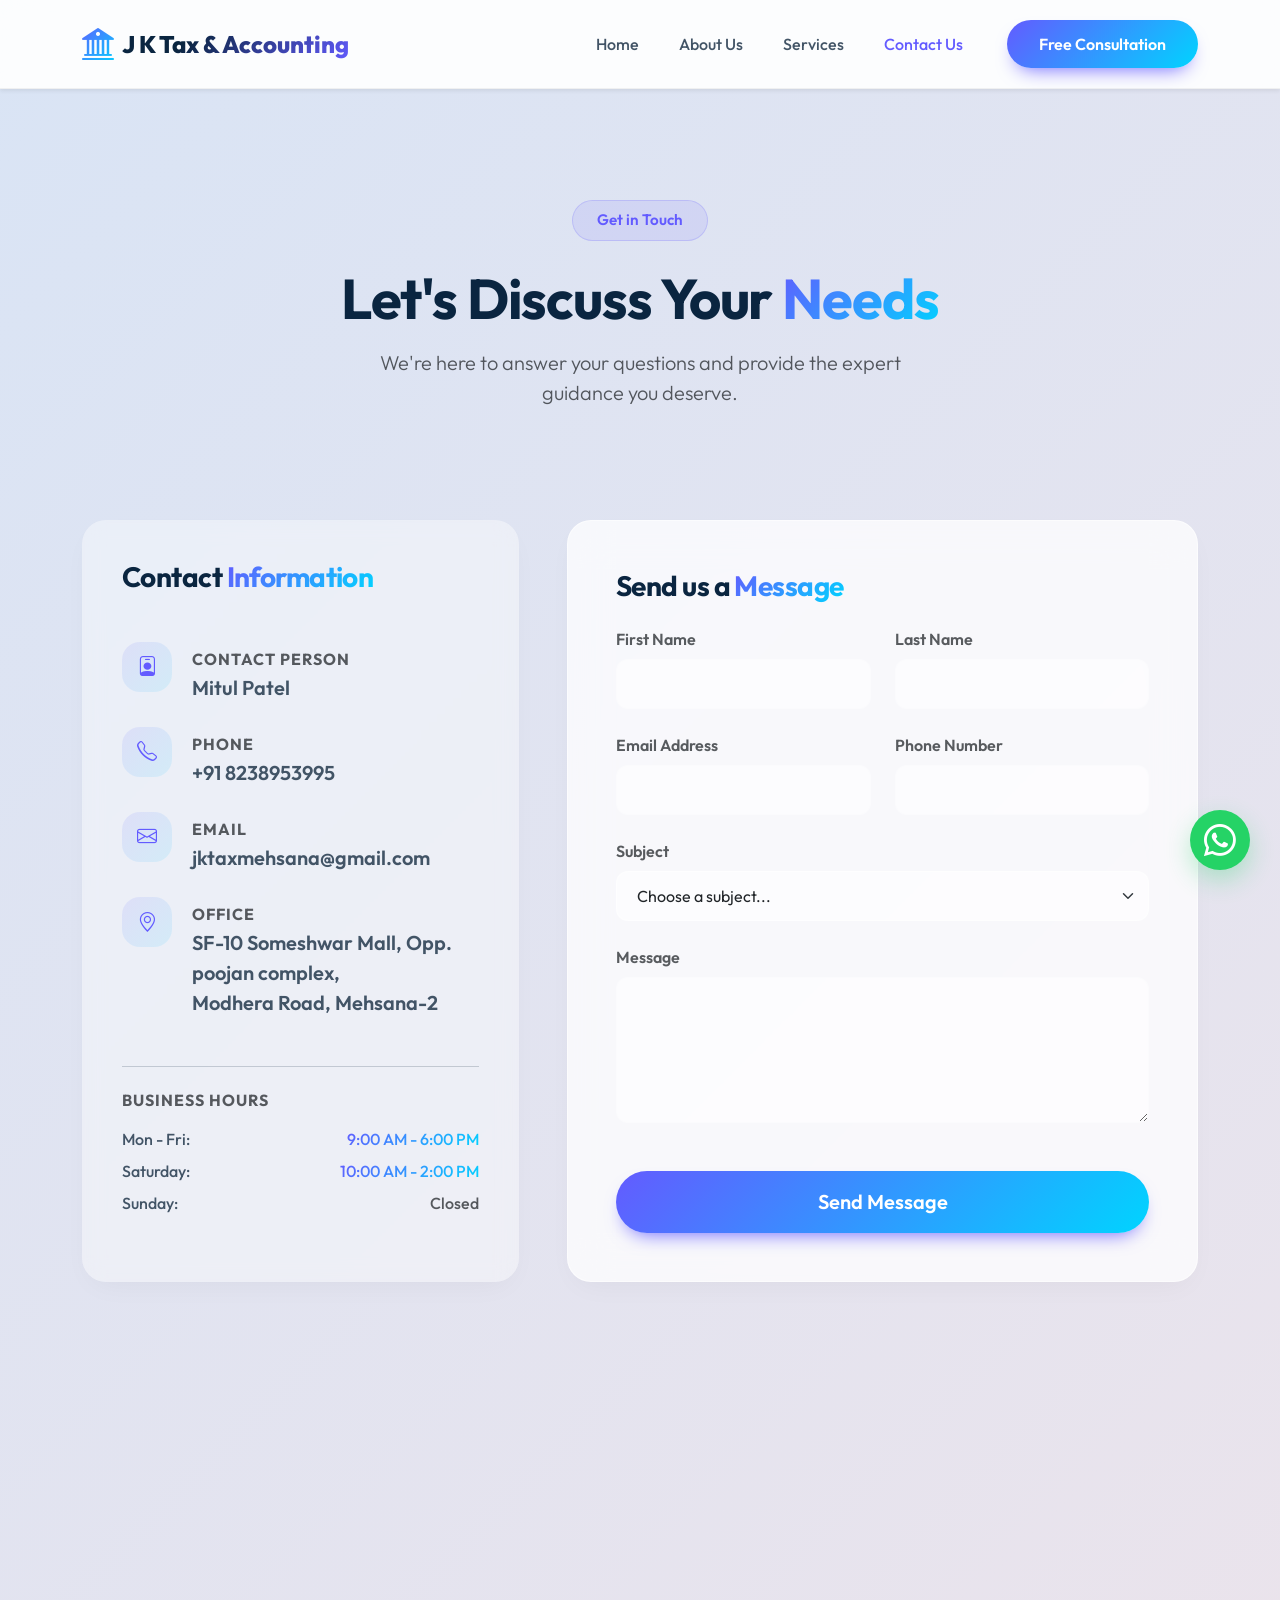
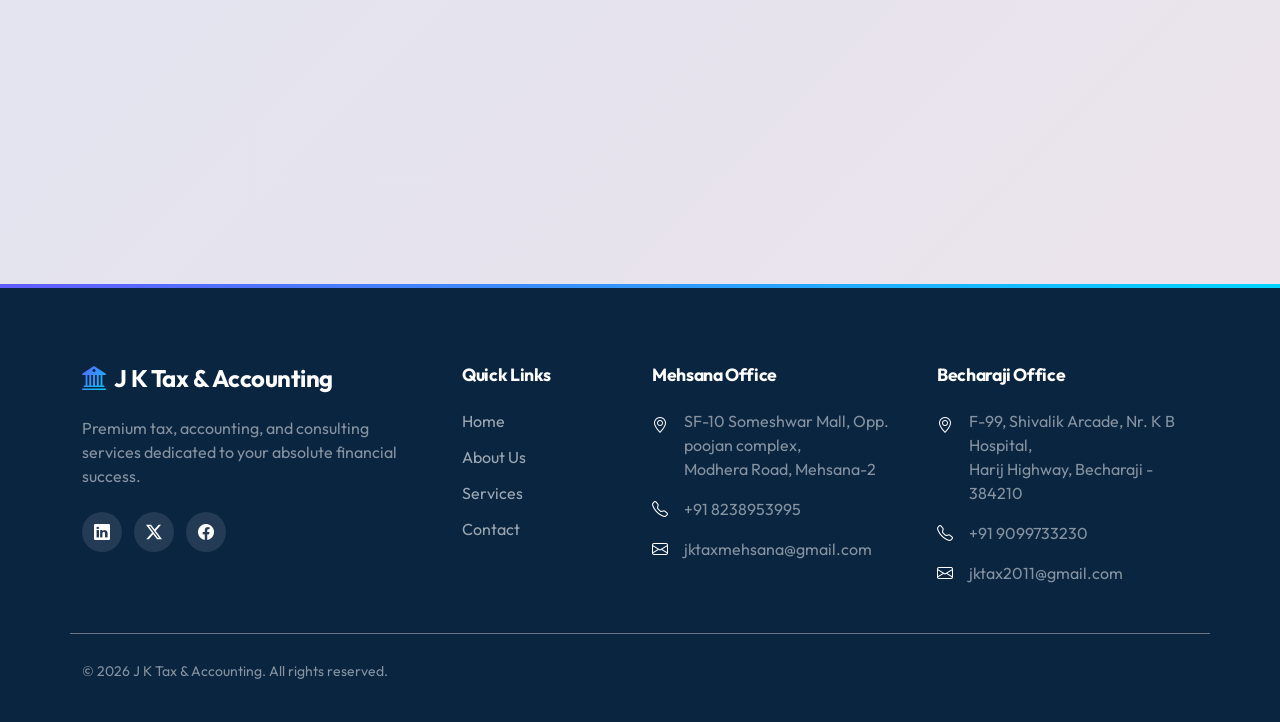
<file: contact.html>
<!DOCTYPE html>
<html lang="en">

<head>
    <meta charset="UTF-8">
    <meta name="viewport" content="width=device-width, initial-scale=1.0">
    <title>Contact Us | J K Tax & Accounting</title>
    <link href="https://unpkg.com/aos@2.3.1/dist/aos.css" rel="stylesheet">
    <link href="https://cdn.jsdelivr.net/npm/bootstrap@5.3.2/dist/css/bootstrap.min.css" rel="stylesheet">
    <link href="https://cdn.jsdelivr.net/npm/bootstrap-icons@1.11.1/font/bootstrap-icons.css" rel="stylesheet">
    <link href="css/style.css?v=1.0.3" rel="stylesheet">
</head>

<body>

    <!-- Navbar -->
    <nav class="navbar navbar-expand-lg fixed-top shadow-sm">
        <div class="container">
            <a class="navbar-brand d-flex align-items-center" href="index.html">
                <i class="bi bi-bank2 text-gradient me-2 fs-2"></i>
                <span>J K Tax & Accounting</span>
            </a>
            <button class="navbar-toggler border-0" type="button" data-bs-toggle="collapse" data-bs-target="#navbarNav">
                <span class="navbar-toggler-icon"></span>
            </button>
            <div class="collapse navbar-collapse" id="navbarNav">
                <ul class="navbar-nav ms-auto align-items-lg-center">
                    <li class="nav-item"><a class="nav-link" href="index.html">Home</a></li>
                    <li class="nav-item"><a class="nav-link" href="about.html">About Us</a></li>
                    <li class="nav-item"><a class="nav-link" href="services.html">Services</a></li>
                    <li class="nav-item"><a class="nav-link active" href="contact.html">Contact Us</a></li>
                    <li class="nav-item ms-lg-4 mt-3 mt-lg-0">
                        <a class="btn btn-premium" href="contact.html">Free Consultation</a>
                    </li>
                </ul>
            </div>
        </div>
    </nav>

    <!-- Page Header -->
    <section class="hero-section text-center pb-0">
        <div class="container" data-aos="fade-up">
            <div class="hero-badge">Get in Touch</div>
            <h1 class="display-4 fw-bold mb-3">Let's Discuss Your <span class="text-gradient">Needs</span></h1>
            <p class="lead text-muted mx-auto" style="max-width: 600px;">We're here to answer your questions and provide
                the expert guidance you deserve.</p>
        </div>
    </section>

    <!-- Contact Section -->
    <section class="py-5">
        <div class="container py-5">
            <div class="row g-5 align-items-stretch">

                <!-- Contact Info -->
                <div class="col-lg-5" data-aos="fade-right">
                    <div class="premium-card bg-light-premium border-0 h-100">
                        <h3 class="fw-bold mb-5">Contact <span class="text-gradient">Information</span></h3>

                        <div class="d-flex align-items-start mb-4">
                            <div class="icon-box flex-shrink-0"
                                style="width: 50px; height: 50px; font-size: 20px; margin-bottom: 0; margin-right: 20px;">
                                <i class="bi bi-person-badge"></i>
                            </div>
                            <div class="mt-2">
                                <h6 class="fw-bold mb-1 text-uppercase text-muted" style="letter-spacing: 1px;">Contact
                                    Person</h6>
                                <p class="fs-5 fw-semibold mb-0">Mitul Patel</p>
                            </div>
                        </div>

                        <div class="d-flex align-items-start mb-4">
                            <div class="icon-box flex-shrink-0"
                                style="width: 50px; height: 50px; font-size: 20px; margin-bottom: 0; margin-right: 20px;">
                                <i class="bi bi-telephone"></i>
                            </div>
                            <div class="mt-2">
                                <h6 class="fw-bold mb-1 text-uppercase text-muted" style="letter-spacing: 1px;">Phone
                                </h6>
                                <p class="fs-5 fw-semibold mb-0">+91 8238953995</p>
                            </div>
                        </div>

                        <div class="d-flex align-items-start mb-4">
                            <div class="icon-box flex-shrink-0"
                                style="width: 50px; height: 50px; font-size: 20px; margin-bottom: 0; margin-right: 20px;">
                                <i class="bi bi-envelope"></i>
                            </div>
                            <div class="mt-2">
                                <h6 class="fw-bold mb-1 text-uppercase text-muted" style="letter-spacing: 1px;">Email
                                </h6>
                                <p class="fs-5 fw-semibold mb-0">jktaxmehsana@gmail.com</p>
                            </div>
                        </div>

                        <div class="d-flex align-items-start mb-5">
                            <div class="icon-box flex-shrink-0"
                                style="width: 50px; height: 50px; font-size: 20px; margin-bottom: 0; margin-right: 20px;">
                                <i class="bi bi-geo-alt"></i>
                            </div>
                            <div class="mt-2">
                                <h6 class="fw-bold mb-1 text-uppercase text-muted" style="letter-spacing: 1px;">Office
                                </h6>
                                <p class="fs-5 fw-semibold mb-0">SF-10 Someshwar Mall, Opp. poojan complex,<br>Modhera Road, Mehsana-2</p>
                            </div>
                        </div>

                        <hr class="mb-4 opacity-10">
                        <h6 class="fw-bold text-uppercase text-muted mb-3" style="letter-spacing: 1px;">Business Hours
                        </h6>
                        <ul class="list-unstyled fw-medium">
                            <li class="mb-2 d-flex justify-content-between"><span>Mon - Fri:</span> <span
                                    class="text-gradient">9:00 AM - 6:00 PM</span></li>
                            <li class="mb-2 d-flex justify-content-between"><span>Saturday:</span> <span
                                    class="text-gradient">10:00 AM - 2:00 PM</span></li>
                            <li class="d-flex justify-content-between"><span>Sunday:</span> <span
                                    class="text-muted">Closed</span></li>
                        </ul>
                    </div>
                </div>

                <!-- Contact Form -->
                <div class="col-lg-7" data-aos="fade-left" data-aos-delay="200">
                    <div class="premium-card h-100 p-lg-5">
                        <h3 class="fw-bold mb-4">Send us a <span class="text-gradient">Message</span></h3>
                        <form action="https://api.web3forms.com/submit" method="POST" class="needs-validation" novalidate>
                            <input type="hidden" name="access_key" value="700f1f40-d3f3-455e-b9c2-bbf3e2dd9e26">
                            <input type="hidden" name="subject" value="New Contact Form Submission - J K Tax">
                            <div class="row g-4">
                                <div class="col-md-6">
                                    <label for="firstName" class="form-label fw-semibold text-muted">First Name</label>
                                    <input type="text" class="form-control" id="firstName" name="First Name" required>
                                    <div class="invalid-feedback">Please enter your first name.</div>
                                </div>
                                <div class="col-md-6">
                                    <label for="lastName" class="form-label fw-semibold text-muted">Last Name</label>
                                    <input type="text" class="form-control" id="lastName" name="Last Name" required>
                                    <div class="invalid-feedback">Please enter your last name.</div>
                                </div>
                                <div class="col-md-6">
                                    <label for="email" class="form-label fw-semibold text-muted">Email Address</label>
                                    <input type="email" class="form-control" id="email" name="Email" required>
                                    <div class="invalid-feedback">Please enter a valid email address.</div>
                                </div>
                                <div class="col-md-6">
                                    <label for="phone" class="form-label fw-semibold text-muted">Phone Number</label>
                                    <input type="tel" class="form-control" id="phone" name="Phone">
                                </div>
                                <div class="col-12">
                                    <label for="subject" class="form-label fw-semibold text-muted">Subject</label>
                                    <select class="form-select" id="subject" name="Subject" required>
                                        <option value="" selected disabled>Choose a subject...</option>
                                        <option value="Tax Preparation">Tax Preparation</option>
                                        <option value="Accounting">Accounting & Bookkeeping</option>
                                        <option value="Consulting">Business Consulting</option>
                                        <option value="Other">Other</option>
                                    </select>
                                    <div class="invalid-feedback">Please select a subject.</div>
                                </div>
                                <div class="col-12">
                                    <label for="message" class="form-label fw-semibold text-muted">Message</label>
                                    <textarea class="form-control" id="message" name="Message" rows="5" required></textarea>
                                    <div class="invalid-feedback">Please enter your message.</div>
                                </div>
                                <div class="col-12 mt-5">
                                    <button type="submit" class="btn btn-premium w-100 py-3 fs-5">Send Message</button>
                                </div>
                            </div>
                        </form>
                    </div>
                </div>

            </div>
        </div>
    </section>

    <!-- Map Section -->
    <section data-aos="fade-up" data-aos-delay="100">
        <!-- Google Map iframe for Someshwar Mall Mehsana -->
        <iframe
            src="https://maps.google.com/maps?q=SF-10%20Someshwar%20Mall,%20Opp.%20poojan%20complex,%20Modhera%20Road,%20Mehsana&t=&z=15&ie=UTF8&iwloc=&output=embed"
            width="100%" height="500" style="border:0;" allowfullscreen="" loading="lazy"
            referrerpolicy="no-referrer-when-downgrade"></iframe>
    </section>

    <!-- Footer -->
    <footer class="footer-premium">
        <div class="container">
            <div class="row gy-5">
                <div class="col-lg-4 pe-lg-4">
                    <h4 class="fw-bold text-white mb-4 d-flex align-items-center">
                        <i class="bi bi-bank2 text-gradient me-2"></i> J K Tax & Accounting
                    </h4>
                    <p class="text-white-50 mb-4">Premium tax, accounting, and consulting services dedicated to your absolute financial success.</p>
                    <div class="d-flex">
                        <a href="#" class="footer-icon"><i class="bi bi-linkedin"></i></a>
                        <a href="#" class="footer-icon"><i class="bi bi-twitter-x"></i></a>
                        <a href="#" class="footer-icon"><i class="bi bi-facebook"></i></a>
                    </div>
                </div>
                <div class="col-lg-2 col-6">
                    <h5>Quick Links</h5>
                    <a href="index.html">Home</a>
                    <a href="about.html">About Us</a>
                    <a href="services.html">Services</a>
                    <a href="contact.html">Contact</a>
                </div>
                <div class="col-lg-3 col-12 mb-4 mb-lg-0">
                    <h5>Mehsana Office</h5>
                    <div class="d-flex mb-3 align-items-start text-white-50">
                        <i class="bi bi-geo-alt me-3 mt-1 text-white"></i>
                        <span>SF-10 Someshwar Mall, Opp. poojan complex,<br>Modhera Road, Mehsana-2</span>
                    </div>
                    <div class="d-flex mb-3 align-items-center text-white-50">
                        <i class="bi bi-telephone me-3 text-white"></i>
                        <span>+91 8238953995</span>
                    </div>
                    <div class="d-flex align-items-center text-white-50">
                        <i class="bi bi-envelope me-3 text-white"></i>
                        <span>jktaxmehsana@gmail.com</span>
                    </div>
                </div>
                <div class="col-lg-3 col-12">
                    <h5>Becharaji Office</h5>
                    <div class="d-flex mb-3 align-items-start text-white-50">
                        <i class="bi bi-geo-alt me-3 mt-1 text-white"></i>
                        <span>F-99, Shivalik Arcade, Nr. K B Hospital,<br>Harij Highway, Becharaji - 384210</span>
                    </div>
                    <div class="d-flex mb-3 align-items-center text-white-50">
                        <i class="bi bi-telephone me-3 text-white"></i>
                        <span>+91 9099733230</span>
                    </div>
                    <div class="d-flex align-items-center text-white-50">
                        <i class="bi bi-envelope me-3 text-white"></i>
                        <span>jktax2011@gmail.com</span>
                    </div>
                </div>
            </div>
            <div class="row mt-5 pt-4 border-top border-secondary">
                <div class="col-md-6 text-center text-md-start text-white-50">
                    <small>&copy; 2026 J K Tax & Accounting. All rights reserved.</small>
                </div>
            </div>
        </div>
    </footer>

    <!-- Floating WhatsApp Button -->
    <a href="https://wa.me/918238953995?text=Hello%20J%20K%20Tax%20%26%20Accounting,%20I%20would%20like%20to%20inquire%20about%20your%20services." class="whatsapp-float" target="_blank" rel="noopener noreferrer" title="Chat on WhatsApp">
        <i class="bi bi-whatsapp"></i>
    </a>

    <!-- Scripts -->
    <script src="https://unpkg.com/aos@2.3.1/dist/aos.js"></script>
    <script src="https://cdn.jsdelivr.net/npm/bootstrap@5.3.2/dist/js/bootstrap.bundle.min.js"></script>
    <script src="js/main.js"></script>
</body>

</html>
</file>
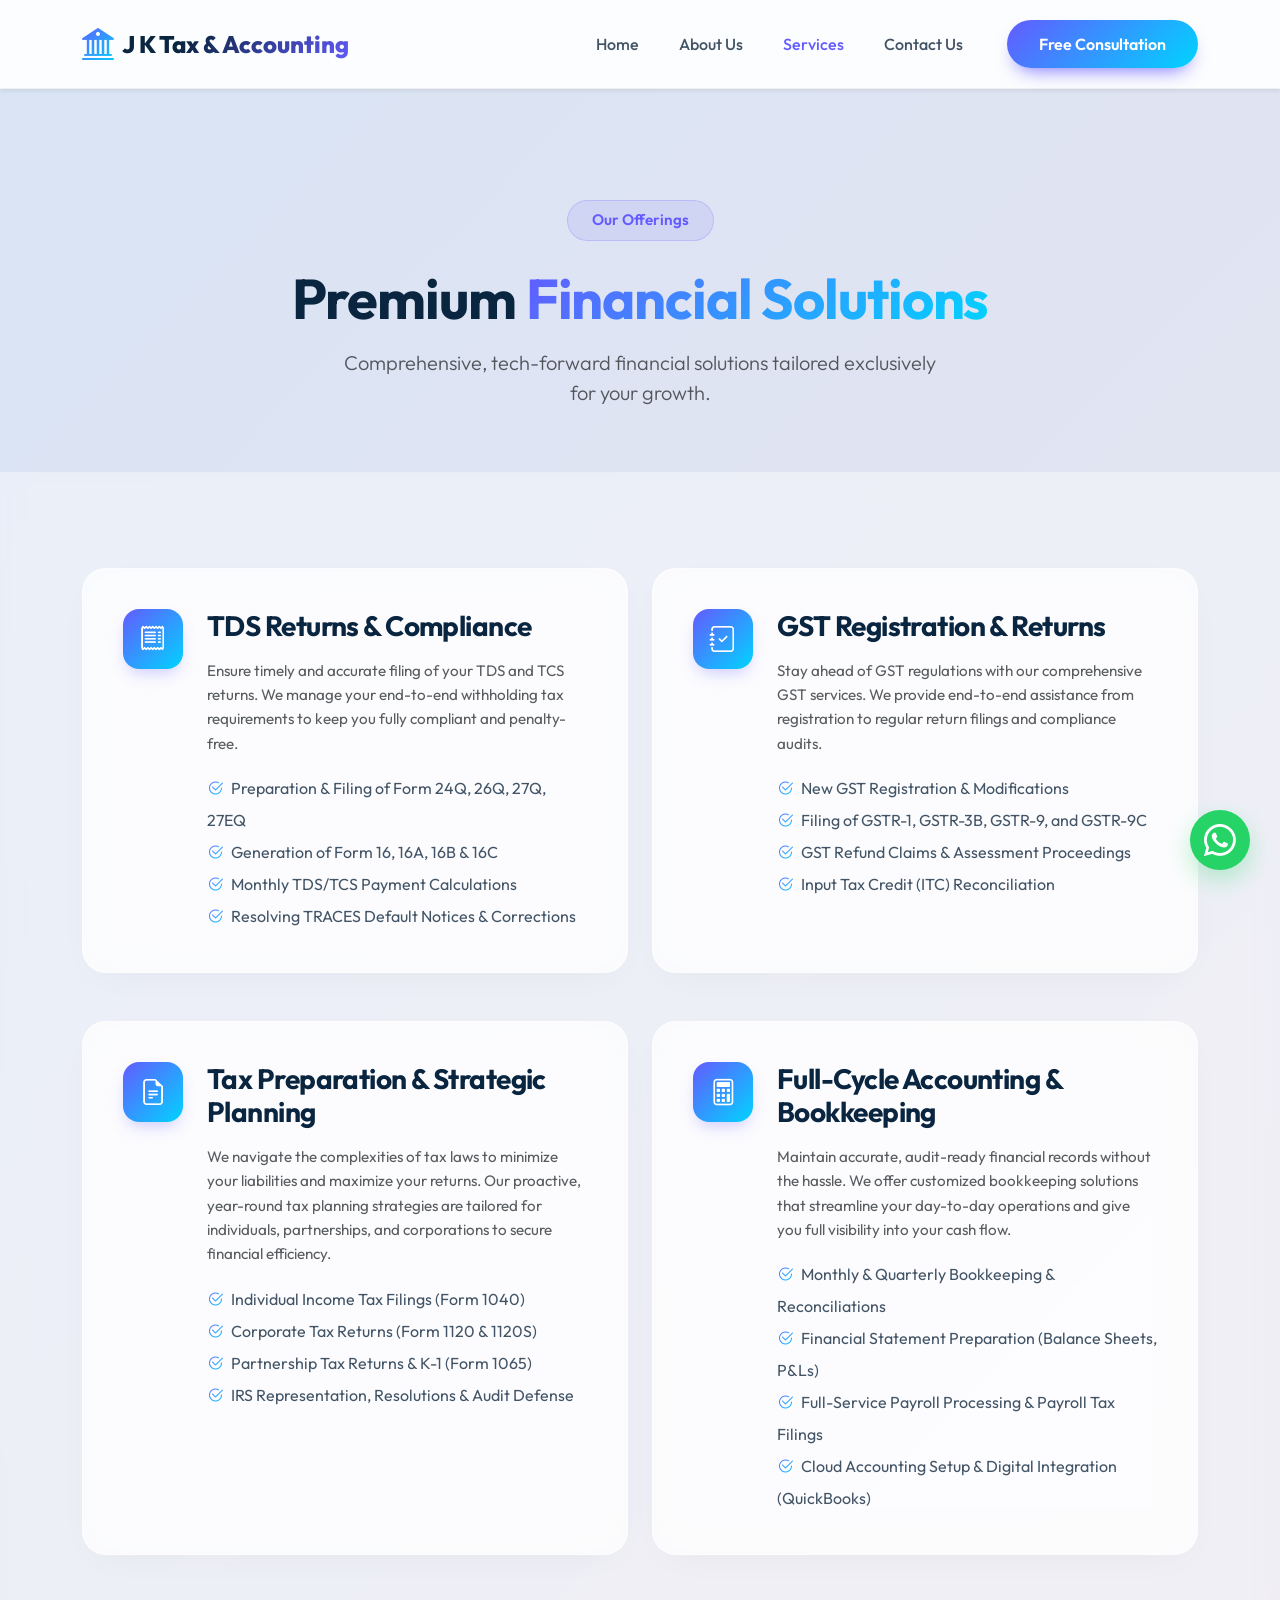
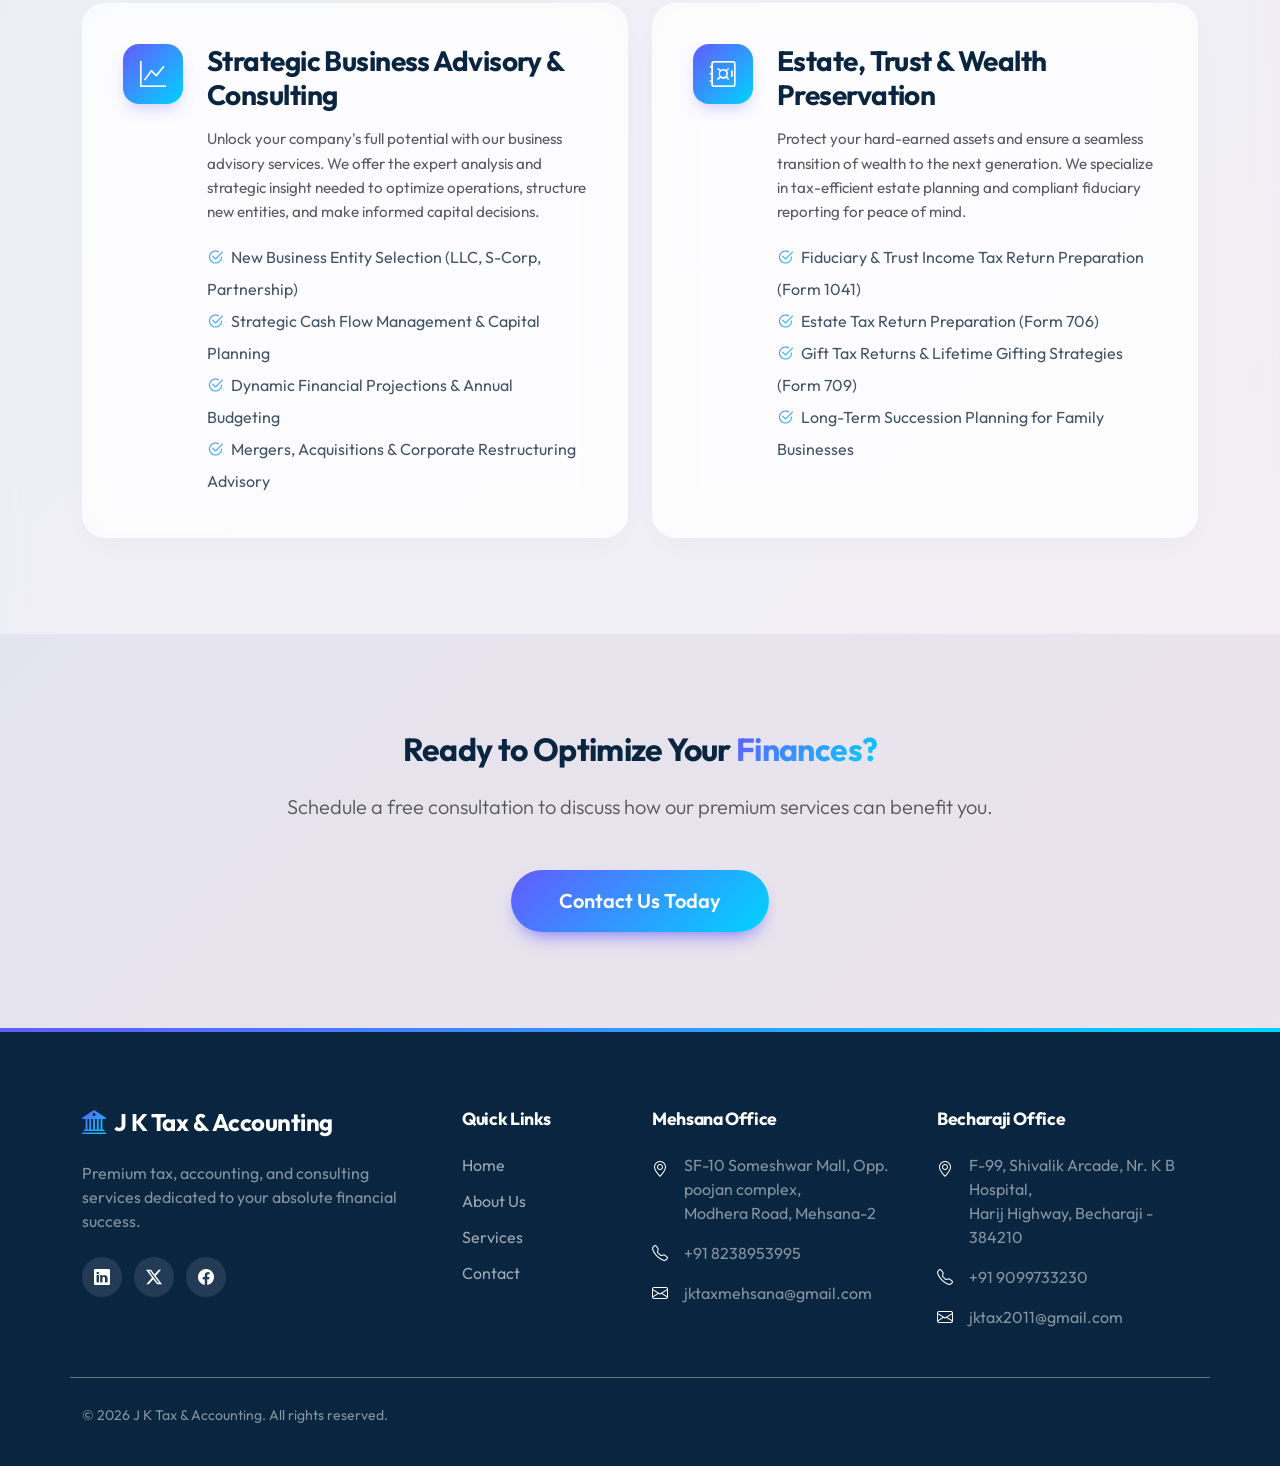
<file: services.html>
<!DOCTYPE html>
<html lang="en">

<head>
    <meta charset="UTF-8">
    <meta name="viewport" content="width=device-width, initial-scale=1.0">
    <title>Services | J K Tax & Accounting</title>
    <link href="https://unpkg.com/aos@2.3.1/dist/aos.css" rel="stylesheet">
    <link href="https://cdn.jsdelivr.net/npm/bootstrap@5.3.2/dist/css/bootstrap.min.css" rel="stylesheet">
    <link href="https://cdn.jsdelivr.net/npm/bootstrap-icons@1.11.1/font/bootstrap-icons.css" rel="stylesheet">
    <link href="css/style.css?v=1.0.3" rel="stylesheet">
</head>

<body>

    <!-- Navbar -->
    <nav class="navbar navbar-expand-lg fixed-top shadow-sm">
        <div class="container">
            <a class="navbar-brand d-flex align-items-center" href="index.html">
                <i class="bi bi-bank2 text-gradient me-2 fs-2"></i>
                <span>J K Tax & Accounting</span>
            </a>
            <button class="navbar-toggler border-0" type="button" data-bs-toggle="collapse" data-bs-target="#navbarNav">
                <span class="navbar-toggler-icon"></span>
            </button>
            <div class="collapse navbar-collapse" id="navbarNav">
                <ul class="navbar-nav ms-auto align-items-lg-center">
                    <li class="nav-item"><a class="nav-link" href="index.html">Home</a></li>
                    <li class="nav-item"><a class="nav-link" href="about.html">About Us</a></li>
                    <li class="nav-item"><a class="nav-link active" href="services.html">Services</a></li>
                    <li class="nav-item"><a class="nav-link" href="contact.html">Contact Us</a></li>
                    <li class="nav-item ms-lg-4 mt-3 mt-lg-0">
                        <a class="btn btn-premium" href="contact.html">Free Consultation</a>
                    </li>
                </ul>
            </div>
        </div>
    </nav>

    <!-- Page Header -->
    <section class="hero-section text-center pb-5">
        <div class="container" data-aos="fade-up">
            <div class="hero-badge">Our Offerings</div>
            <h1 class="display-4 fw-bold mb-3">Premium <span class="text-gradient">Financial Solutions</span></h1>
            <p class="lead text-muted mx-auto" style="max-width: 600px;">Comprehensive, tech-forward financial solutions
                tailored exclusively for your growth.</p>
        </div>
    </section>

    <!-- Services Detailed -->
    <section class="py-5 bg-light-premium">
        <div class="container py-5">
            <div class="row gy-5">


                <!-- TDS Returns & Compliance -->
                <div class="col-lg-6" data-aos="fade-right">
                    <div class="modern-service-card d-flex flex-row align-items-start">
                        <div class="modern-icon-box me-4">
                            <i class="bi bi-receipt"></i>
                        </div>
                        <div>
                            <h3 class="fw-bold mb-3">TDS Returns & Compliance</h3>
                            <p class="text-muted">Ensure timely and accurate filing of your TDS and TCS returns. We manage your end-to-end withholding tax requirements to keep you fully compliant and penalty-free.</p>
                            <ul class="list-unstyled mt-3 mb-0" style="line-height: 2;">
                                <li><i class="bi bi-check2-circle text-gradient me-2"></i>Preparation & Filing of Form 24Q, 26Q, 27Q, 27EQ</li>
                                <li><i class="bi bi-check2-circle text-gradient me-2"></i>Generation of Form 16, 16A, 16B & 16C</li>
                                <li><i class="bi bi-check2-circle text-gradient me-2"></i>Monthly TDS/TCS Payment Calculations</li>
                                <li><i class="bi bi-check2-circle text-gradient me-2"></i>Resolving TRACES Default Notices & Corrections</li>
                            </ul>
                        </div>
                    </div>
                </div>

                <!-- GST Registration & Returns -->
                <div class="col-lg-6" data-aos="fade-left">
                    <div class="modern-service-card d-flex flex-row align-items-start">
                        <div class="modern-icon-box me-4">
                            <i class="bi bi-journal-check"></i>
                        </div>
                        <div>
                            <h3 class="fw-bold mb-3">GST Registration & Returns</h3>
                            <p class="text-muted">Stay ahead of GST regulations with our comprehensive GST services. We provide end-to-end assistance from registration to regular return filings and compliance audits.</p>
                            <ul class="list-unstyled mt-3 mb-0" style="line-height: 2;">
                                <li><i class="bi bi-check2-circle text-gradient me-2"></i>New GST Registration & Modifications</li>
                                <li><i class="bi bi-check2-circle text-gradient me-2"></i>Filing of GSTR-1, GSTR-3B, GSTR-9, and GSTR-9C</li>
                                <li><i class="bi bi-check2-circle text-gradient me-2"></i>GST Refund Claims & Assessment Proceedings</li>
                                <li><i class="bi bi-check2-circle text-gradient me-2"></i>Input Tax Credit (ITC) Reconciliation</li>
                            </ul>
                        </div>
                    </div>
                </div>


                <!-- Tax Preparation -->
                <div class="col-lg-6" data-aos="fade-right">
                    <div class="modern-service-card d-flex flex-row align-items-start">
                        <div class="modern-icon-box me-4">
                            <i class="bi bi-file-earmark-text"></i>
                        </div>
                        <div>
                            <h3 class="fw-bold mb-3">Tax Preparation & Strategic Planning</h3>
                            <p class="text-muted">We navigate the complexities of tax laws to minimize your liabilities and maximize your returns. Our proactive, year-round tax planning strategies are tailored for individuals, partnerships, and corporations to secure financial efficiency.</p>
                            <ul class="list-unstyled mt-3 mb-0" style="line-height: 2;">
                                <li><i class="bi bi-check2-circle text-gradient me-2"></i>Individual Income Tax Filings (Form 1040)</li>
                                <li><i class="bi bi-check2-circle text-gradient me-2"></i>Corporate Tax Returns (Form 1120 & 1120S)</li>
                                <li><i class="bi bi-check2-circle text-gradient me-2"></i>Partnership Tax Returns & K-1 (Form 1065)</li>
                                <li><i class="bi bi-check2-circle text-gradient me-2"></i>IRS Representation, Resolutions & Audit Defense</li>
                            </ul>
                        </div>
                    </div>
                </div>

                <!-- Accounting & Bookkeeping -->
                <div class="col-lg-6" data-aos="fade-left" data-aos-delay="100">
                    <div class="modern-service-card d-flex flex-row align-items-start">
                        <div class="modern-icon-box me-4">
                            <i class="bi bi-calculator"></i>
                        </div>
                        <div>
                            <h3 class="fw-bold mb-3">Full-Cycle Accounting & Bookkeeping</h3>
                            <p class="text-muted">Maintain accurate, audit-ready financial records without the hassle. We offer customized bookkeeping solutions that streamline your day-to-day operations and give you full visibility into your cash flow.</p>
                            <ul class="list-unstyled mt-3 mb-0" style="line-height: 2;">
                                <li><i class="bi bi-check2-circle text-gradient me-2"></i>Monthly & Quarterly Bookkeeping & Reconciliations</li>
                                <li><i class="bi bi-check2-circle text-gradient me-2"></i>Financial Statement Preparation (Balance Sheets, P&Ls)</li>
                                <li><i class="bi bi-check2-circle text-gradient me-2"></i>Full-Service Payroll Processing & Payroll Tax Filings</li>
                                <li><i class="bi bi-check2-circle text-gradient me-2"></i>Cloud Accounting Setup & Digital Integration (QuickBooks)</li>
                            </ul>
                        </div>
                    </div>
                </div>

                <!-- Business Consulting -->
                <div class="col-lg-6" data-aos="fade-right" data-aos-delay="100">
                    <div class="modern-service-card d-flex flex-row align-items-start">
                        <div class="modern-icon-box me-4">
                            <i class="bi bi-graph-up"></i>
                        </div>
                        <div>
                            <h3 class="fw-bold mb-3">Strategic Business Advisory & Consulting</h3>
                            <p class="text-muted">Unlock your company's full potential with our business advisory services. We offer the expert analysis and strategic insight needed to optimize operations, structure new entities, and make informed capital decisions.</p>
                            <ul class="list-unstyled mt-3 mb-0" style="line-height: 2;">
                                <li><i class="bi bi-check2-circle text-gradient me-2"></i>New Business Entity Selection (LLC, S-Corp, Partnership)</li>
                                <li><i class="bi bi-check2-circle text-gradient me-2"></i>Strategic Cash Flow Management & Capital Planning</li>
                                <li><i class="bi bi-check2-circle text-gradient me-2"></i>Dynamic Financial Projections & Annual Budgeting</li>
                                <li><i class="bi bi-check2-circle text-gradient me-2"></i>Mergers, Acquisitions & Corporate Restructuring Advisory</li>
                            </ul>
                        </div>
                    </div>
                </div>

                <!-- Estate & Trust -->
                <div class="col-lg-6" data-aos="fade-left" data-aos-delay="200">
                    <div class="modern-service-card d-flex flex-row align-items-start">
                        <div class="modern-icon-box me-4">
                            <i class="bi bi-safe"></i>
                        </div>
                        <div>
                            <h3 class="fw-bold mb-3">Estate, Trust & Wealth Preservation</h3>
                            <p class="text-muted">Protect your hard-earned assets and ensure a seamless transition of wealth to the next generation. We specialize in tax-efficient estate planning and compliant fiduciary reporting for peace of mind.</p>
                            <ul class="list-unstyled mt-3 mb-0" style="line-height: 2;">
                                <li><i class="bi bi-check2-circle text-gradient me-2"></i>Fiduciary & Trust Income Tax Return Preparation (Form 1041)</li>
                                <li><i class="bi bi-check2-circle text-gradient me-2"></i>Estate Tax Return Preparation (Form 706)</li>
                                <li><i class="bi bi-check2-circle text-gradient me-2"></i>Gift Tax Returns & Lifetime Gifting Strategies (Form 709)</li>
                                <li><i class="bi bi-check2-circle text-gradient me-2"></i>Long-Term Succession Planning for Family Businesses</li>
                            </ul>
                        </div>
                    </div>
                </div>

                
            </div>
        </div>
    </section>

    <!-- CTA Section -->
    <section class="py-5">
        <div class="container text-center py-5" data-aos="zoom-in">
            <h2 class="fw-bold mb-4">Ready to Optimize Your <span class="text-gradient">Finances?</span></h2>
            <p class="lead text-muted mb-5">Schedule a free consultation to discuss how our premium services can benefit
                you.</p>
            <a href="contact.html" class="btn btn-premium px-5 py-3 fs-5">Contact Us Today</a>
        </div>
    </section>

    <!-- Footer -->
    <footer class="footer-premium">
        <div class="container">
            <div class="row gy-5">
                <div class="col-lg-4 pe-lg-4">
                    <h4 class="fw-bold text-white mb-4 d-flex align-items-center">
                        <i class="bi bi-bank2 text-gradient me-2"></i> J K Tax & Accounting
                    </h4>
                    <p class="text-white-50 mb-4">Premium tax, accounting, and consulting services dedicated to your absolute financial success.</p>
                    <div class="d-flex">
                        <a href="#" class="footer-icon"><i class="bi bi-linkedin"></i></a>
                        <a href="#" class="footer-icon"><i class="bi bi-twitter-x"></i></a>
                        <a href="#" class="footer-icon"><i class="bi bi-facebook"></i></a>
                    </div>
                </div>
                <div class="col-lg-2 col-6">
                    <h5>Quick Links</h5>
                    <a href="index.html">Home</a>
                    <a href="about.html">About Us</a>
                    <a href="services.html">Services</a>
                    <a href="contact.html">Contact</a>
                </div>
                <div class="col-lg-3 col-12 mb-4 mb-lg-0">
                    <h5>Mehsana Office</h5>
                    <div class="d-flex mb-3 align-items-start text-white-50">
                        <i class="bi bi-geo-alt me-3 mt-1 text-white"></i>
                        <span>SF-10 Someshwar Mall, Opp. poojan complex,<br>Modhera Road, Mehsana-2</span>
                    </div>
                    <div class="d-flex mb-3 align-items-center text-white-50">
                        <i class="bi bi-telephone me-3 text-white"></i>
                        <span>+91 8238953995</span>
                    </div>
                    <div class="d-flex align-items-center text-white-50">
                        <i class="bi bi-envelope me-3 text-white"></i>
                        <span>jktaxmehsana@gmail.com</span>
                    </div>
                </div>
                <div class="col-lg-3 col-12">
                    <h5>Becharaji Office</h5>
                    <div class="d-flex mb-3 align-items-start text-white-50">
                        <i class="bi bi-geo-alt me-3 mt-1 text-white"></i>
                        <span>F-99, Shivalik Arcade, Nr. K B Hospital,<br>Harij Highway, Becharaji - 384210</span>
                    </div>
                    <div class="d-flex mb-3 align-items-center text-white-50">
                        <i class="bi bi-telephone me-3 text-white"></i>
                        <span>+91 9099733230</span>
                    </div>
                    <div class="d-flex align-items-center text-white-50">
                        <i class="bi bi-envelope me-3 text-white"></i>
                        <span>jktax2011@gmail.com</span>
                    </div>
                </div>
            </div>
            <div class="row mt-5 pt-4 border-top border-secondary">
                <div class="col-md-6 text-center text-md-start text-white-50">
                    <small>&copy; 2026 J K Tax & Accounting. All rights reserved.</small>
                </div>
            </div>
        </div>
    </footer>

    <!-- Floating WhatsApp Button -->
    <a href="https://wa.me/918238953995?text=Hello%20J%20K%20Tax%20%26%20Accounting,%20I%20would%20like%20to%20inquire%20about%20your%20services." class="whatsapp-float" target="_blank" rel="noopener noreferrer" title="Chat on WhatsApp">
        <i class="bi bi-whatsapp"></i>
    </a>

    <!-- Scripts -->
    <script src="https://unpkg.com/aos@2.3.1/dist/aos.js"></script>
    <script src="https://cdn.jsdelivr.net/npm/bootstrap@5.3.2/dist/js/bootstrap.bundle.min.js"></script>
    <script src="js/main.js"></script>
</body>

</html>
</file>
<file: css/style.css>
@import url('https://fonts.googleapis.com/css2?family=Outfit:wght@300;400;500;600;700;800&display=swap');

:root {
    --primary: #0A2540; /* Deep navy */
    --accent-1: #635BFF; /* Stripe blurple */
    --accent-2: #00D4FF; /* Cyan */
    --bg-light: #F6F9FC;
    --text-main: #425466;
    --text-dark: #0A2540;
}

body {
    font-family: 'Outfit', sans-serif;
    color: var(--text-main);
    background: linear-gradient(-45deg, #e0c3fc, #8ec5fc, #f5e3e6, #d9e4f5);
    background-size: 400% 400%;
    animation: gradientBG 15s ease infinite;
    min-height: 100vh;
    overflow-x: hidden;
    padding-top: 80px;
}

@keyframes gradientBG {
    0% { background-position: 0% 50%; }
    50% { background-position: 100% 50%; }
    100% { background-position: 0% 50%; }
}

h1, h2, h3, h4, h5, h6 {
    color: var(--text-dark);
    font-weight: 700;
    letter-spacing: -0.02em;
}

/* Gradient Text */
.text-gradient {
    background: linear-gradient(135deg, var(--accent-1) 0%, var(--accent-2) 100%);
    -webkit-background-clip: text;
    -webkit-text-fill-color: transparent;
    background-clip: text;
}

/* Navbar */
.navbar {
    background: rgba(255, 255, 255, 0.9) !important;
    backdrop-filter: blur(20px);
    border-bottom: 1px solid rgba(0,0,0,0.05);
    transition: all 0.3s ease;
    padding: 15px 0;
}
.navbar-brand {
    font-weight: 800;
    font-size: 1.5rem;
    color: var(--primary) !important;
}
.nav-link {
    font-weight: 500;
    color: var(--text-main) !important;
    margin: 0 12px;
    transition: color 0.3s;
}
.nav-link:hover, .nav-link.active {
    color: var(--accent-1) !important;
}

/* Buttons */
.btn-premium {
    background: linear-gradient(135deg, var(--accent-1) 0%, var(--accent-2) 100%);
    color: white;
    border: none;
    border-radius: 50px;
    padding: 12px 32px;
    font-weight: 600;
    box-shadow: 0 10px 20px -10px var(--accent-1);
    transition: all 0.3s ease;
}
.btn-premium:hover {
    transform: translateY(-3px);
    box-shadow: 0 15px 25px -10px var(--accent-1);
    color: white;
}
.btn-outline-premium {
    background: transparent;
    color: var(--primary);
    border: 2px solid var(--primary);
    border-radius: 50px;
    padding: 10px 30px;
    font-weight: 600;
    transition: all 0.3s ease;
}
.btn-outline-premium:hover {
    background: var(--primary);
    color: white;
    border-color: var(--primary);
    transform: translateY(-3px);
}

/* Hero Section */
.hero-section {
    position: relative;
    padding: 120px 0 100px 0;
}
.hero-badge {
    background: rgba(99, 91, 255, 0.1);
    color: var(--accent-1);
    padding: 8px 24px;
    border-radius: 50px;
    font-weight: 600;
    font-size: 0.95rem;
    display: inline-block;
    margin-bottom: 24px;
    border: 1px solid rgba(99, 91, 255, 0.2);
}

/* Cards */
.premium-card {
    background: rgba(255, 255, 255, 0.75);
    backdrop-filter: blur(20px);
    border-radius: 24px;
    border: 1px solid rgba(255, 255, 255, 0.5);
    padding: 40px;
    transition: all 0.4s cubic-bezier(0.165, 0.84, 0.44, 1);
    box-shadow: 0 10px 30px -10px rgba(0, 0, 0, 0.05);
    height: 100%;
}
.premium-card:hover {
    transform: translateY(-12px);
    box-shadow: 0 30px 60px -15px rgba(99, 91, 255, 0.15);
    border-color: rgba(99, 91, 255, 0.3);
}
.icon-box {
    width: 65px;
    height: 65px;
    border-radius: 18px;
    background: linear-gradient(135deg, rgba(99, 91, 255, 0.1) 0%, rgba(0, 212, 255, 0.1) 100%);
    display: flex;
    align-items: center;
    justify-content: center;
    font-size: 30px;
    color: var(--accent-1);
    margin-bottom: 28px;
    transition: transform 0.3s ease;
}
.premium-card:hover .icon-box {
    transform: scale(1.1) rotate(5deg);
}
.card-link {
    color: var(--primary);
    text-decoration: none;
    font-weight: 700;
    display: inline-flex;
    align-items: center;
    margin-top: 15px;
    transition: color 0.3s ease;
}
.card-link i {
    margin-left: 8px;
    transition: transform 0.3s ease;
}
.card-link:hover {
    color: var(--accent-1);
}
.card-link:hover i {
    transform: translateX(5px);
}

/* Backgrounds */
.bg-light-premium {
    background: rgba(255, 255, 255, 0.4);
    backdrop-filter: blur(10px);
}

/* Image styling */
.img-premium {
    border-radius: 30px;
    box-shadow: 0 30px 60px -15px rgba(0,0,0,0.15);
    border: 8px solid white;
}

/* Forms */
.form-control, .form-select {
    border: 1px solid rgba(255,255,255,0.4);
    border-radius: 12px;
    padding: 12px 20px;
    transition: all 0.3s ease;
    background-color: rgba(255,255,255,0.6);
}
.form-control:focus, .form-select:focus {
    box-shadow: 0 0 0 4px rgba(99, 91, 255, 0.15);
    border-color: var(--accent-1);
    background-color: white;
}

/* Footer */
.footer-premium {
    background-color: var(--primary);
    color: white;
    padding: 80px 0 40px 0;
    position: relative;
    overflow: hidden;
}
.footer-premium::before {
    content: '';
    position: absolute;
    top: 0;
    left: 0;
    right: 0;
    height: 4px;
    background: linear-gradient(90deg, var(--accent-1), var(--accent-2));
}
.footer-premium h5 {
    color: white;
    font-size: 1.1rem;
    margin-bottom: 24px;
}
.footer-premium a {
    color: rgba(255,255,255,0.6);
    text-decoration: none;
    transition: all 0.3s ease;
    display: block;
    margin-bottom: 12px;
}
.footer-premium a:hover {
    color: white;
    transform: translateX(5px);
}
.footer-premium a.footer-icon {
    width: 40px;
    height: 40px;
    border-radius: 50%;
    background: rgba(255,255,255,0.1);
    display: inline-flex;
    align-items: center;
    justify-content: center;
    color: white !important;
    margin-right: 12px;
    margin-bottom: 0;
}
.footer-premium a.footer-icon:hover {
    background: var(--accent-1);
    transform: translateY(-3px);
    color: white !important;
}

/* Modern Service Cards */
.modern-service-card {
    position: relative;
    background: rgba(255, 255, 255, 0.7);
    backdrop-filter: blur(20px);
    border-radius: 24px;
    border: 1px solid rgba(255, 255, 255, 0.5);
    padding: 40px;
    transition: all 0.4s cubic-bezier(0.165, 0.84, 0.44, 1);
    box-shadow: 0 10px 40px -15px rgba(0, 0, 0, 0.05);
    height: 100%;
    overflow: hidden;
    display: flex;
    flex-direction: column;
    z-index: 1;
}
.modern-service-card::after {
    content: '';
    position: absolute;
    top: 0;
    left: 0;
    width: 100%;
    height: 4px;
    background: linear-gradient(90deg, var(--accent-1), var(--accent-2));
    transform: scaleX(0);
    transform-origin: left;
    transition: transform 0.4s ease;
}
.modern-service-card::before {
    content: '';
    position: absolute;
    bottom: -50px;
    right: -50px;
    width: 150px;
    height: 150px;
    background: radial-gradient(circle, rgba(0, 214, 255, 0.15) 0%, rgba(0, 214, 255, 0) 70%);
    border-radius: 50%;
    opacity: 0;
    transition: opacity 0.4s ease, transform 0.4s ease;
    z-index: -1;
}
.modern-service-card:hover {
    transform: translateY(-8px);
    box-shadow: 0 20px 40px -10px rgba(99, 91, 255, 0.15);
    border-color: rgba(99, 91, 255, 0.25);
    background: rgba(255, 255, 255, 0.88);
}
.modern-service-card:hover::after {
    transform: scaleX(1);
}
.modern-service-card:hover::before {
    opacity: 1;
    transform: scale(1.2);
}
.modern-icon-box {
    width: 60px;
    height: 60px;
    border-radius: 16px;
    background: linear-gradient(135deg, var(--accent-1) 0%, var(--accent-2) 100%);
    display: flex;
    align-items: center;
    justify-content: center;
    font-size: 26px;
    color: white;
    box-shadow: 0 8px 16px -4px rgba(99, 91, 255, 0.3);
    transition: all 0.4s cubic-bezier(0.175, 0.885, 0.32, 1.275);
    flex-shrink: 0;
}
.modern-service-card .modern-icon-box {
    margin-bottom: 24px;
}
.modern-service-card.d-flex .modern-icon-box {
    margin-bottom: 0;
}
.modern-service-card:hover .modern-icon-box {
    transform: scale(1.1) rotate(5deg);
    box-shadow: 0 12px 24px -4px rgba(99, 91, 255, 0.5);
}
.modern-service-card h3, .modern-service-card h4 {
    font-weight: 700;
    transition: color 0.3s ease;
}
.modern-service-card:hover h3, .modern-service-card:hover h4 {
    color: var(--accent-1);
}
.modern-service-card p.text-muted {
    font-size: 0.95rem;
    line-height: 1.6;
}
.modern-service-card .card-link {
    margin-top: auto;
    padding-top: 15px;
}

/* Navbar Brand Name Gradient */
.navbar-brand span {
    background: linear-gradient(135deg, var(--primary) 30%, var(--accent-1) 100%);
    -webkit-background-clip: text;
    -webkit-text-fill-color: transparent;
    background-clip: text;
    font-weight: 800;
}

/* Floating WhatsApp Button */
.whatsapp-float {
    position: fixed;
    bottom: 30px;
    right: 30px;
    width: 60px;
    height: 60px;
    background-color: #25d366;
    color: white !important;
    border-radius: 50%;
    text-align: center;
    font-size: 32px;
    box-shadow: 0 10px 25px rgba(37, 211, 102, 0.3);
    z-index: 9999;
    display: flex;
    align-items: center;
    justify-content: center;
    transition: all 0.3s ease;
    text-decoration: none;
    animation: whatsapp-pulse 2s infinite;
}
.whatsapp-float:hover {
    transform: scale(1.1) translateY(-5px);
    box-shadow: 0 15px 30px rgba(37, 211, 102, 0.5);
    background-color: #128c7e;
}
@keyframes whatsapp-pulse {
    0% {
        box-shadow: 0 0 0 0 rgba(37, 211, 102, 0.7);
    }
    70% {
        box-shadow: 0 0 0 15px rgba(37, 211, 102, 0);
    }
    100% {
        box-shadow: 0 0 0 0 rgba(37, 211, 102, 0);
    }
}

/* Timeline Process Cards */
.step-card {
    position: relative;
    background: rgba(255, 255, 255, 0.6);
    backdrop-filter: blur(15px);
    border-radius: 20px;
    border: 1px solid rgba(255, 255, 255, 0.4);
    padding: 30px 20px;
    transition: all 0.3s ease;
    height: 100%;
}
.step-card:hover {
    transform: translateY(-5px);
    box-shadow: 0 15px 30px rgba(0, 0, 0, 0.05);
    border-color: rgba(99, 91, 255, 0.15);
}
.step-number {
    font-size: 3rem;
    font-weight: 800;
    line-height: 1;
    margin-bottom: 10px;
    opacity: 0.85;
}
.step-icon-box {
    width: 50px;
    height: 50px;
    border-radius: 12px;
    background: linear-gradient(135deg, rgba(99, 91, 255, 0.1) 0%, rgba(0, 212, 255, 0.1) 100%);
    display: inline-flex;
    align-items: center;
    justify-content: center;
    font-size: 22px;
    color: var(--accent-1);
    margin-bottom: 20px;
    transition: all 0.3s ease;
}
.step-card:hover .step-icon-box {
    background: linear-gradient(135deg, var(--accent-1) 0%, var(--accent-2) 100%);
    color: white;
}

/* Testimonial Section */
.testimonial-card {
    background: rgba(255, 255, 255, 0.7);
    backdrop-filter: blur(20px);
    border-radius: 24px;
    border: 1px solid rgba(255, 255, 255, 0.5);
    box-shadow: 0 10px 30px rgba(0, 0, 0, 0.03);
}
.carousel-control-prev-icon, .carousel-control-next-icon {
    background-size: 40%;
    filter: invert(1);
}

/* FAQ Accordion */
.premium-faq .accordion-item {
    background: rgba(255, 255, 255, 0.6);
    backdrop-filter: blur(15px);
    border-radius: 16px !important;
    border: 1px solid rgba(255, 255, 255, 0.4);
    overflow: hidden;
    box-shadow: 0 5px 15px rgba(0, 0, 0, 0.01);
}
.premium-faq .accordion-button {
    background: transparent;
    color: var(--primary);
    padding: 22px 25px;
    font-size: 1.05rem;
    border: none;
    box-shadow: none;
    transition: all 0.3s ease;
}
.premium-faq .accordion-button:not(.collapsed) {
    background: linear-gradient(90deg, rgba(99, 91, 255, 0.05), rgba(0, 212, 255, 0.05));
    color: var(--accent-1);
}
.premium-faq .accordion-body {
    padding: 20px 25px 25px 25px;
    background: transparent;
    font-size: 0.95rem;
    line-height: 1.6;
}
</file>
